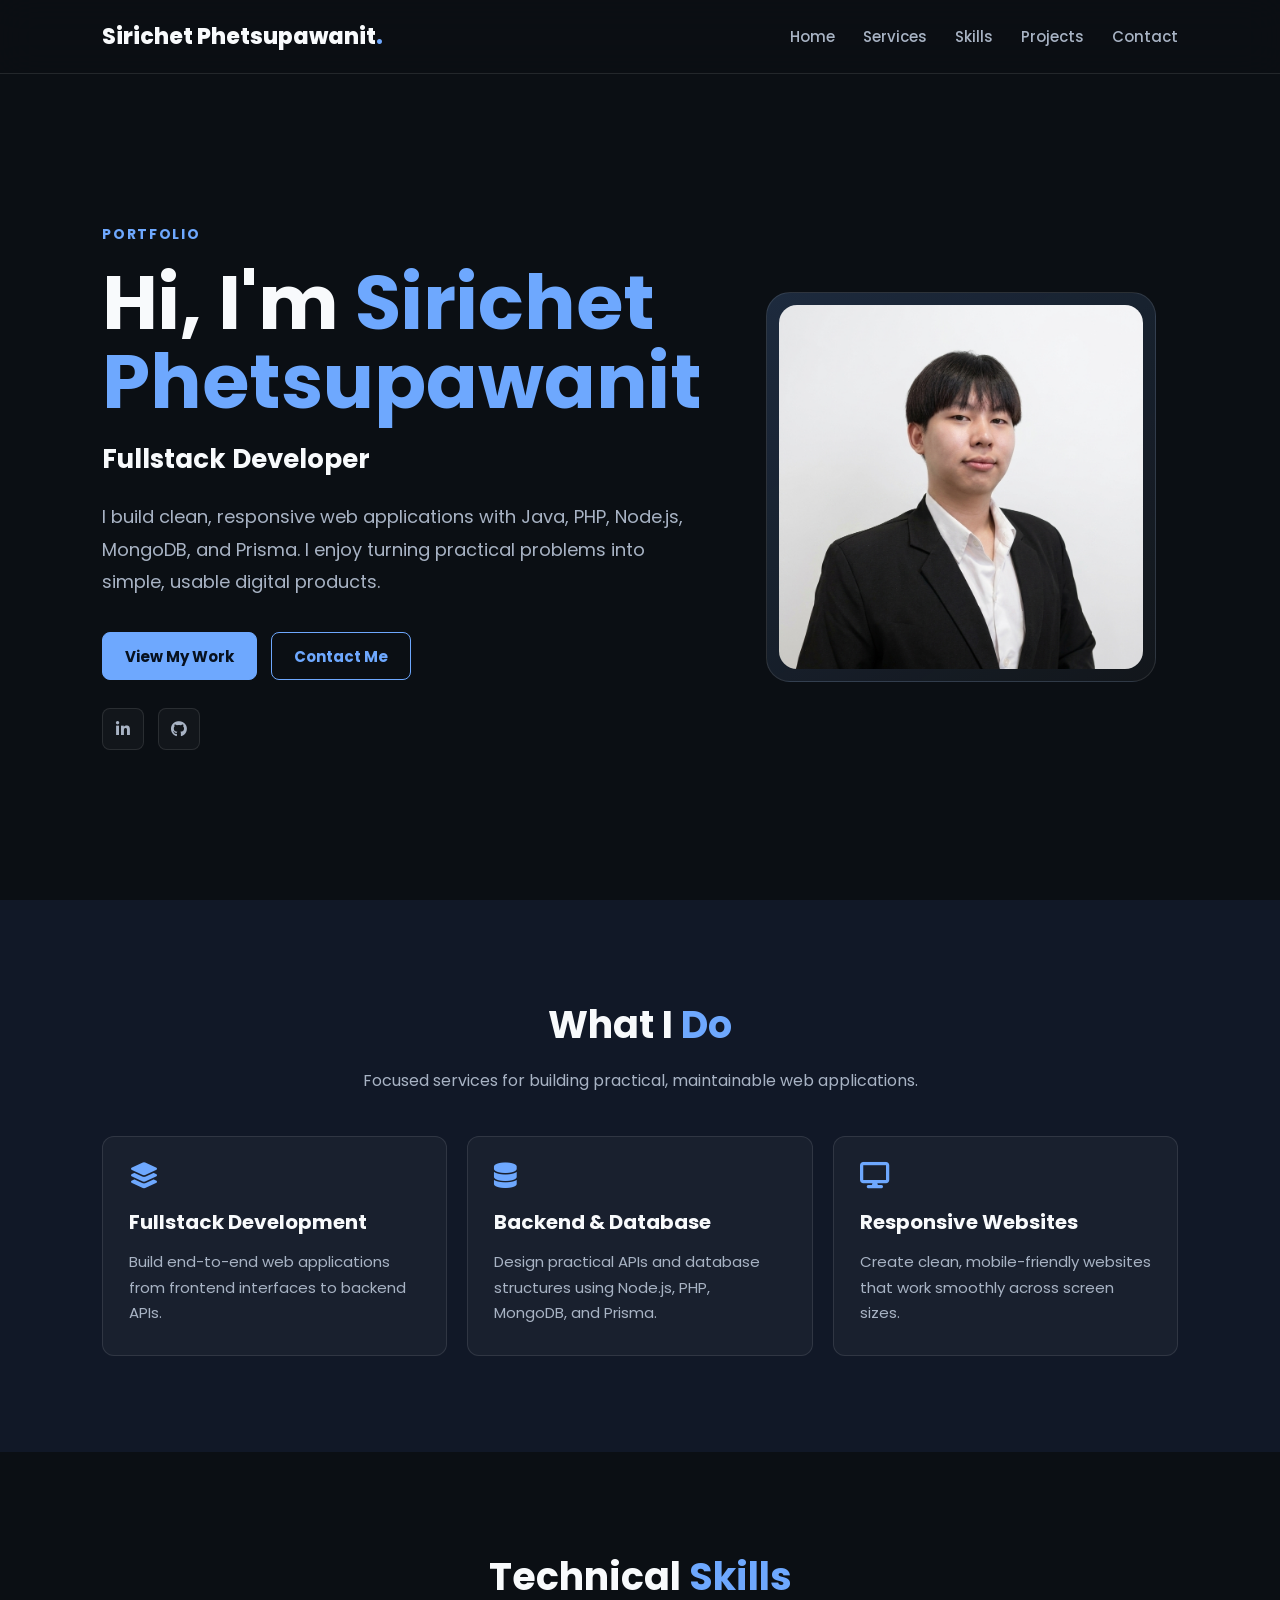
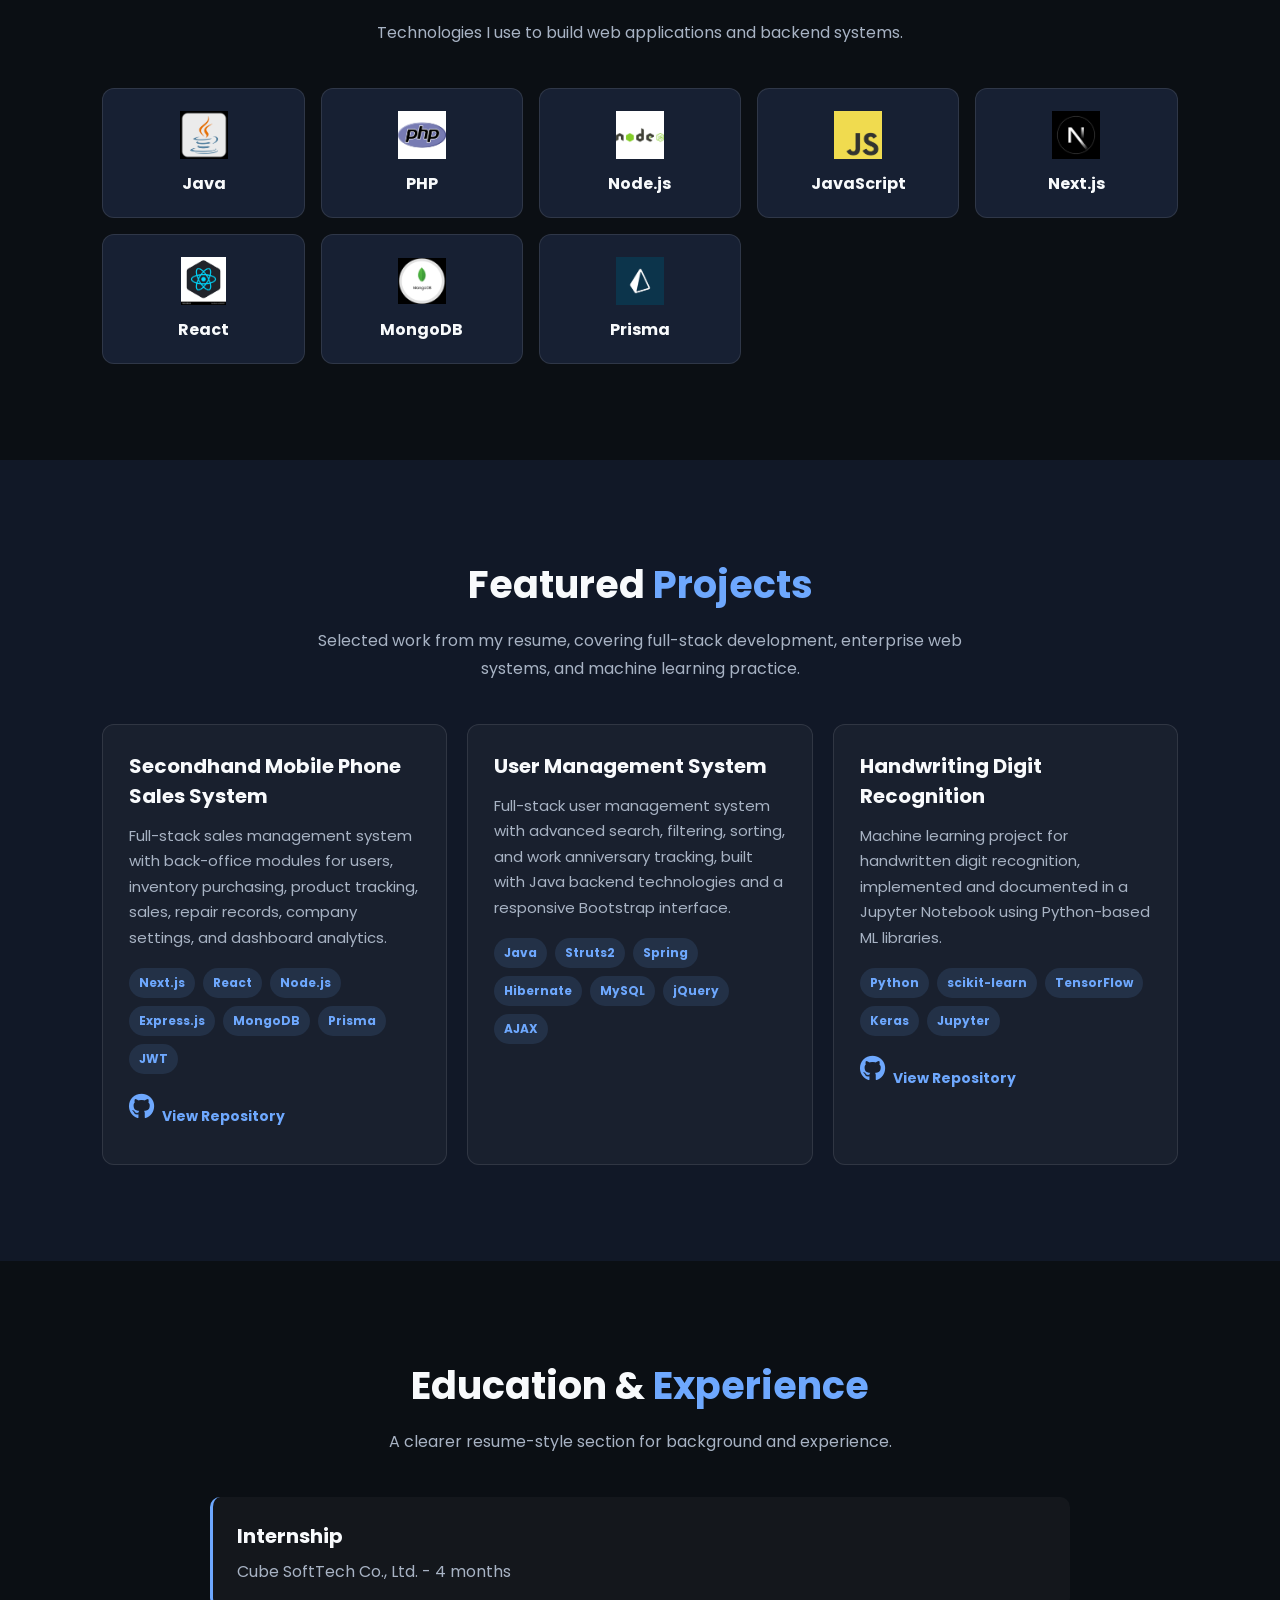
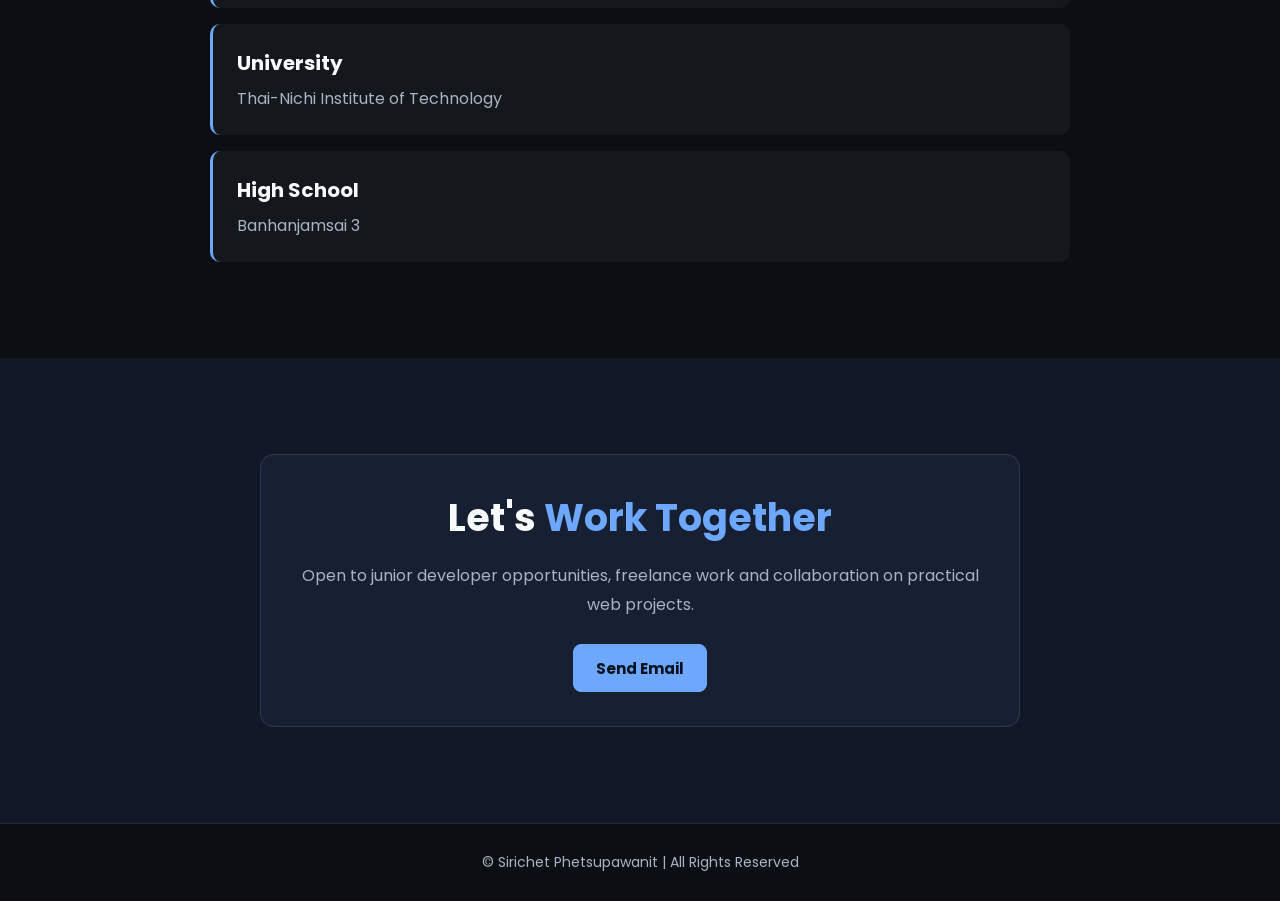
<file: index.html>
<!DOCTYPE html>
<html lang="en">
<head>
    <meta charset="UTF-8">
    <meta name="viewport" content="width=device-width, initial-scale=1.0">
    <title>Portfolio | Sirichet Phetsupawanit</title>
    <link rel="stylesheet" href="https://cdnjs.cloudflare.com/ajax/libs/font-awesome/6.7.2/css/all.min.css">
    <link rel="stylesheet" href="assets/css/style.css">
</head>
<body>
    <header class="header">
        <a href="#home" class="logo">Sirichet Phetsupawanit<span>.</span></a>
        <nav class="navbar">
            <a href="#home">Home</a>
            <a href="#services">Services</a>
            <a href="#skills">Skills</a>
            <a href="#projects">Projects</a>
            <a href="#contact">Contact</a>
        </nav>
    </header>

    <main>
        <section class="hero" id="home">
            <div>
                <p class="eyebrow">Portfolio</p>
                <h1>Hi, I'm <span>Sirichet Phetsupawanit</span></h1>
                <p class="role">Fullstack Developer</p>
                <p class="hero-copy">
                    I build clean, responsive web applications with Java, PHP, Node.js,
                    MongoDB, and Prisma. I enjoy turning practical problems into simple,
                    usable digital products.
                </p>
                <div class="actions">
                    <a href="#projects" class="btn">View My Work</a>
                    <a href="#contact" class="btn secondary">Contact Me</a>
                </div>
                <div class="social">
                    <a href="https://www.linkedin.com/in/sirichet-phetsupawanit-3b0b9a309/" aria-label="LinkedIn">
                        <i class="fa-brands fa-linkedin-in"></i>
                    </a>
                    <a href="https://github.com/Sirichet-2300" aria-label="GitHub">
                        <i class="fa-brands fa-github"></i>
                    </a>
                </div>
            </div>
            <div class="portrait-wrap">
                <img src="assets/image/profile.jpg" alt="Sirichet Phetsupawanit">
            </div>
        </section>

        <section class="section-alt" id="services">
            <h2 class="heading">What I <span>Do</span></h2>
            <p class="section-intro">Focused services for building practical, maintainable web applications.</p>
            <div class="grid">
                <article class="card">
                    <i class="fa-solid fa-layer-group"></i>
                    <h3>Fullstack Development</h3>
                    <p>Build end-to-end web applications from frontend interfaces to backend APIs.</p>
                </article>
                <article class="card">
                    <i class="fa-solid fa-database"></i>
                    <h3>Backend & Database</h3>
                    <p>Design practical APIs and database structures using Node.js, PHP, MongoDB, and Prisma.</p>
                </article>
                <article class="card">
                    <i class="fa-solid fa-display"></i>
                    <h3>Responsive Websites</h3>
                    <p>Create clean, mobile-friendly websites that work smoothly across screen sizes.</p>
                </article>
            </div>
        </section>

        <section id="skills">
            <h2 class="heading">Technical <span>Skills</span></h2>
            <p class="section-intro">Technologies I use to build web applications and backend systems.</p>
            <div class="skills-grid">
                <div class="skill"><img src="assets/image/java.png" alt="Java">Java</div>
                <div class="skill"><img src="assets/image/php.png" alt="PHP">PHP</div>
                <div class="skill"><img src="assets/image/nodejs.png" alt="Node.js">Node.js</div>
                <div class="skill"><img src="assets/image/js.png" alt="JavaScript">JavaScript</div>
                <div class="skill"><img src="assets/image/nextjs.jpg" alt="Next.js">Next.js</div>
                <div class="skill"><img src="assets/image/react.png" alt="React">React</div>
                <div class="skill"><img src="assets/image/mongodb.png" alt="MongoDB">MongoDB</div>
                <div class="skill"><img src="assets/image/prisma.png" alt="Prisma">Prisma</div>
                
            </div>
        </section>

        <section class="section-alt" id="projects">
            <h2 class="heading">Featured <span>Projects</span></h2>
            <p class="section-intro">Selected work from my resume, covering full-stack development, enterprise web systems, and machine learning practice.</p>
            <div class="grid">
                <article class="card">
                    <h3>Secondhand Mobile Phone Sales System</h3>
                    <p>
                        Full-stack sales management system with back-office modules for users,
                        inventory purchasing, product tracking, sales, repair records, company
                        settings, and dashboard analytics.
                    </p>
                    <div class="project-tags">
                        <span>Next.js</span><span>React</span><span>Node.js</span><span>Express.js</span><span>MongoDB</span><span>Prisma</span><span>JWT</span>
                    </div>
                    <a class="project-link" href="https://github.com/Sirichet-2300/Secondhand-mobile-phone-sales-system">
                        <i class="fa-brands fa-github"></i>   
                        View Repository
                    </a>
                </article>
                <article class="card">
                    <h3>User Management System</h3>
                    <p>
                        Full-stack user management system with advanced search, filtering,
                        sorting, and work anniversary tracking, built with Java backend
                        technologies and a responsive Bootstrap interface.
                    </p>
                    <div class="project-tags">
                        <span>Java</span><span>Struts2</span><span>Spring</span><span>Hibernate</span><span>MySQL</span><span>jQuery</span><span>AJAX</span>
                    </div>
                </article>
                <article class="card">
                    <h3>Handwriting Digit Recognition</h3>
                    <p>
                        Machine learning project for handwritten digit recognition, implemented
                        and documented in a Jupyter Notebook using Python-based ML libraries.
                    </p>
                    <div class="project-tags">
                        <span>Python</span><span>scikit-learn</span><span>TensorFlow</span><span>Keras</span><span>Jupyter</span>
                    </div>
                    <a class="project-link" href="https://github.com/Sirichet-2300/ML-learning">
                        <i class="fa-brands fa-github"></i>
                        View Repository
                    </a>
                </article>
            </div>
        </section>

        <section id="experience">
            <h2 class="heading">Education & <span>Experience</span></h2>
            <p class="section-intro">A clearer resume-style section for background and experience.</p>
            <div class="timeline">
                <div class="timeline-item">
                    <h3>Internship</h3>
                    <p>Cube SoftTech Co., Ltd. - 4 months</p>
                </div>
                <div class="timeline-item">
                    <h3>University</h3>
                    <p>Thai-Nichi Institute of Technology</p>
                </div>
                <div class="timeline-item">
                    <h3>High School</h3>
                    <p>Banhanjamsai 3</p>
                </div>
            </div>
        </section>

        <section class="section-alt" id="contact">
            <div class="contact-box">
                <h2 class="heading">Let's <span>Work Together</span></h2>
                <p>
                    Open to junior developer opportunities, freelance work and collaboration on practical web projects.
                </p>
                <a href="mailto:sirichet.ph@gmail.com" class="btn">Send Email</a>
            </div>
        </section>
    </main>

    <footer class="footer">
        <p>&copy; Sirichet Phetsupawanit | All Rights Reserved</p>
    </footer>
</body>
</html>
</file>
<file: assets/css/style.css>
@import url('https://fonts.googleapis.com/css2?family=Poppins:wght@300;400;500;600;700;800&display=swap');

:root {
    --bg: #0b0f14;
    --surface: #111827;
    --surface-2: #172033;
    --text: #f8fafc;
    --muted: #a8b3c4;
    --accent: #6ea8fe;
    --line: rgba(255, 255, 255, 0.1);
}

* {
    box-sizing: border-box;
    margin: 0;
    padding: 0;
}

body {
    min-height: 100vh;
    background: var(--bg);
    color: var(--text);
    font-family: "Poppins", sans-serif;
}

a {
    color: inherit;
    text-decoration: none;
}

.header {
    position: sticky;
    top: 0;
    z-index: 20;
    display: flex;
    align-items: center;
    justify-content: space-between;
    padding: 20px 8%;
    background: rgba(11, 15, 20, 0.82);
    border-bottom: 1px solid var(--line);
    backdrop-filter: blur(18px);
}

.logo {
    color: var(--text);
    font-size: 22px;
    font-weight: 800;
}

.logo span {
    color: var(--accent);
}

.navbar {
    display: flex;
    gap: 28px;
    color: var(--muted);
    font-size: 15px;
    font-weight: 500;
}

.navbar a:hover {
    color: var(--accent);
}

section {
    padding: 96px 8%;
}

.hero {
    display: grid;
    grid-template-columns: 1.1fr 0.9fr;
    align-items: center;
    gap: 64px;
    min-height: calc(100vh - 74px);
}

.eyebrow {
    color: var(--accent);
    font-size: 14px;
    font-weight: 700;
    letter-spacing: 0.12em;
    margin-bottom: 18px;
    text-transform: uppercase;
}

.hero h1 {
    max-width: 780px;
    font-size: clamp(42px, 6vw, 76px);
    line-height: 1.05;
    letter-spacing: 0;
}

.hero h1 span,
.heading span {
    color: var(--accent);
}

.role {
    margin-top: 18px;
    color: var(--text);
    font-size: 26px;
    font-weight: 700;
}

.hero-copy {
    max-width: 680px;
    margin-top: 22px;
    color: var(--muted);
    font-size: 18px;
    line-height: 1.8;
}

.actions,
.social {
    display: flex;
    align-items: center;
    flex-wrap: wrap;
    gap: 14px;
}

.actions {
    margin-top: 34px;
}

.btn {
    display: inline-flex;
    align-items: center;
    justify-content: center;
    min-height: 48px;
    padding: 0 22px;
    border: 1px solid var(--accent);
    border-radius: 8px;
    background: var(--accent);
    color: #07111f;
    font-size: 15px;
    font-weight: 700;
    transition: 0.2s ease;
}

.btn:hover {
    transform: translateY(-2px);
}

.btn.secondary {
    background: transparent;
    color: var(--accent);
}

.social {
    margin-top: 28px;
}

.social a {
    display: inline-flex;
    align-items: center;
    justify-content: center;
    width: 42px;
    height: 42px;
    border: 1px solid var(--line);
    border-radius: 8px;
    color: var(--muted);
    background: rgba(255, 255, 255, 0.03);
    transition: 0.2s ease;
}

.social a:hover {
    color: var(--accent);
    border-color: var(--accent);
}

.portrait-wrap {
    justify-self: center;
    width: min(390px, 80vw);
    aspect-ratio: 1;
    padding: 12px;
    border: 1px solid var(--line);
    border-radius: 24px;
    background: linear-gradient(145deg, rgba(110, 168, 254, 0.18), rgba(255, 255, 255, 0.03));
}

.portrait-wrap img {
    display: block;
    width: 100%;
    height: 100%;
    object-fit: cover;
    border-radius: 18px;
    filter: saturate(0.95);
}

.section-alt {
    background: var(--surface);
}

.heading {
    margin-bottom: 14px;
    text-align: center;
    font-size: 38px;
}

.section-intro {
    max-width: 680px;
    margin: 0 auto 42px;
    color: var(--muted);
    text-align: center;
    font-size: 16px;
    line-height: 1.7;
}

.grid {
    display: grid;
    grid-template-columns: repeat(3, minmax(0, 1fr));
    gap: 20px;
}

.card {
    min-height: 220px;
    padding: 26px;
    border: 1px solid var(--line);
    border-radius: 12px;
    background: rgba(255, 255, 255, 0.035);
}

.card i {
    color: var(--accent);
    font-size: 26px;
    margin-bottom: 18px;
}

.card h3 {
    font-size: 20px;
    margin-bottom: 12px;
}

.card p {
    color: var(--muted);
    font-size: 15px;
    line-height: 1.7;
}

.skills-grid {
    display: grid;
    grid-template-columns: repeat(5, minmax(0, 1fr));
    gap: 16px;
}

.skill {
    display: flex;
    min-height: 130px;
    align-items: center;
    justify-content: center;
    flex-direction: column;
    gap: 12px;
    border: 1px solid var(--line);
    border-radius: 12px;
    background: var(--surface-2);
    color: var(--text);
    font-weight: 700;
}

.skill img {
    width: 48px;
    height: 48px;
    object-fit: contain;
}

.project-tags {
    display: flex;
    flex-wrap: wrap;
    gap: 8px;
    margin-top: 18px;
}

.project-tags span {
    padding: 6px 10px;
    border-radius: 999px;
    background: rgba(110, 168, 254, 0.12);
    color: var(--accent);
    font-size: 12px;
    font-weight: 700;
}

.project-link {
    display: inline-flex;
    align-items: center;
    flex-wrap: nowrap;
    gap: 8px;
    margin-top: 20px;
    color: var(--accent);
    font-size: clamp(12px, 1.5vw, 14px);
    font-weight: 700;
    line-height: 1;
    white-space: nowrap;
}

.project-link:hover {
    text-decoration: underline;
}

.timeline {
    max-width: 860px;
    margin: 0 auto;
    display: grid;
    gap: 16px;
}

.timeline-item {
    padding: 24px;
    border-left: 3px solid var(--accent);
    border-radius: 10px;
    background: rgba(255, 255, 255, 0.035);
}

.timeline-item h3 {
    font-size: 20px;
}

.timeline-item p {
    margin-top: 8px;
    color: var(--muted);
}

.contact-box {
    max-width: 760px;
    margin: 0 auto;
    padding: 34px;
    border: 1px solid var(--line);
    border-radius: 14px;
    background: var(--surface-2);
    text-align: center;
}

.contact-box p {
    color: var(--muted);
    line-height: 1.8;
    margin: 16px 0 24px;
}

.footer {
    padding: 28px 8%;
    border-top: 1px solid var(--line);
    color: var(--muted);
    text-align: center;
    font-size: 14px;
}

@media (max-width: 980px) {
    .header {
        align-items: flex-start;
        flex-direction: column;
        gap: 16px;
    }

    .navbar {
        width: 100%;
        overflow-x: auto;
        gap: 20px;
    }

    .hero {
        grid-template-columns: 1fr;
        padding-top: 64px;
    }

    .portrait-wrap {
        order: -1;
    }

    .grid,
    .skills-grid {
        grid-template-columns: repeat(2, minmax(0, 1fr));
    }
}

@media (max-width: 620px) {
    section {
        padding: 72px 6%;
    }

    .hero h1 {
        font-size: 42px;
    }

    .role {
        font-size: 22px;
    }

    .grid,
    .skills-grid {
        grid-template-columns: 1fr;
    }

    .btn {
        width: 100%;
    }

    .actions {
        align-items: stretch;
        flex-direction: column;
    }
}
</file>
